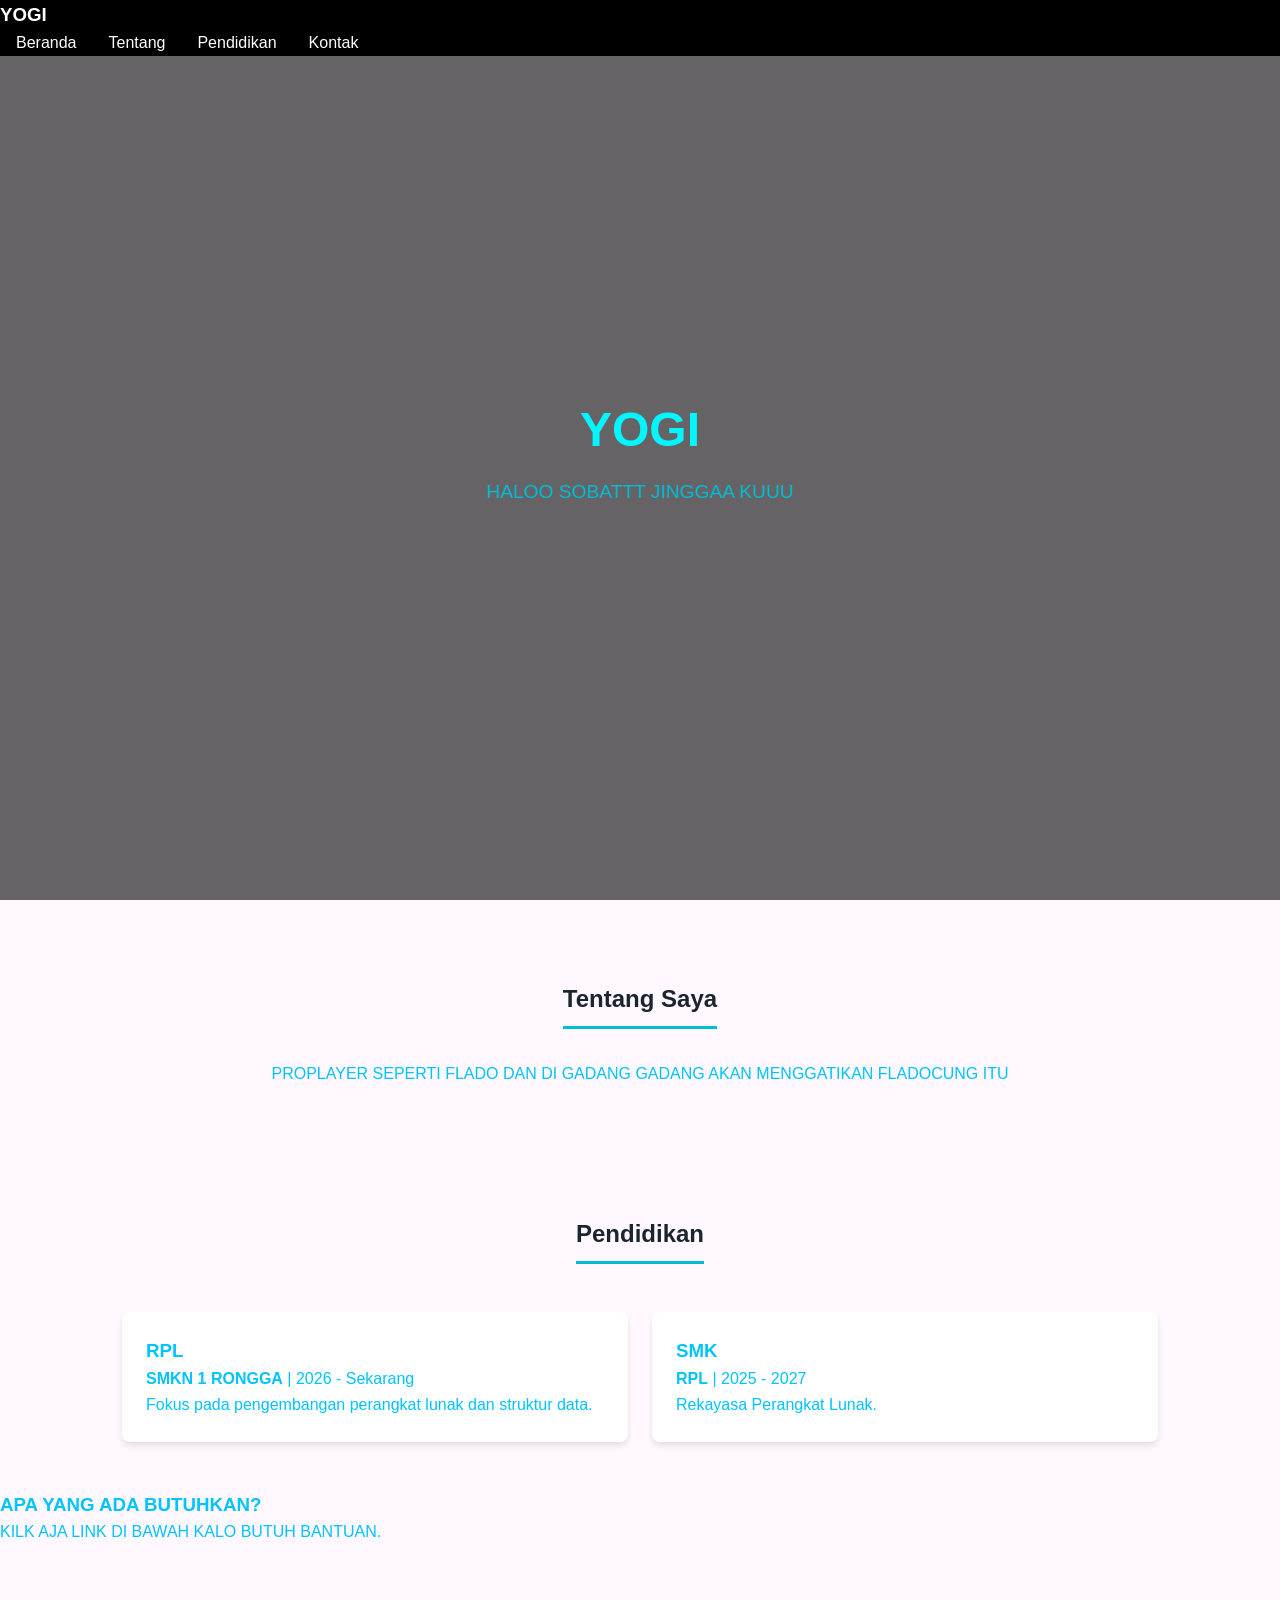
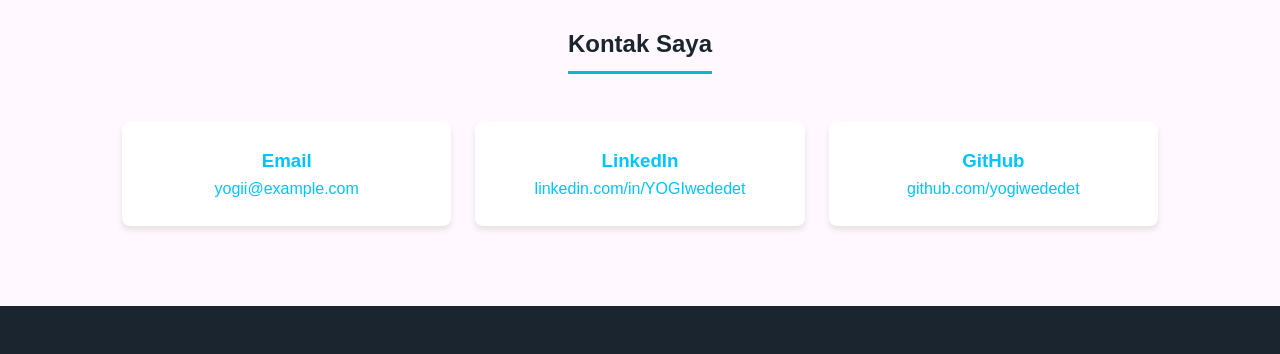
<file: index.html>
<!DOCTYPE html>
<html lang="id">
<head>
    <meta charset="UTF-8">
    <meta name="viewport" content="width=device-width, initial-scale=1.0">
    <title></title>
    <style>
        * {
            margin: 0;
            padding: 0;
            box-sizing: border-box;
            font-family: 'Segoe UI', Tahoma, Geneva, Verdana, sans-serif;
        }
        body {
            line-height: 1.6;
            color: #00c3ff;
            background-color: #fff8fe;
        }
        header {
            background: #000000;
            color: #fff;
            position: fixed;
            width: 100%;
            top: 0;
            left: 0;
            z-index: 1000;
        }
      
        nav ul {
            display: flex;
            list-style: none;
        }
        nav ul li a {
            color: #fff;
            text-decoration: none;
            padding: 0.5rem 1rem;
            transition: 0.3s;
        }
        nav ul li a:hover {
            color: #00bcd4;
        }
        section {
            padding: 5rem 2rem 3rem 2rem;
            max-width: 1100px;
            margin: auto;
        }
        .hero {
            height: 100vh;
            display: flex;
            flex-direction: column;
            justify-content: center;
            align-items: center;
            text-align: center;
            background: linear-gradient(rgba(0,0,0,0.6), rgba(0,0,0,0.6)), url('https://via.placeholder.com/1200x800') no-repeat center center/cover;
            color: white;
        }
        .hero h1 {
            font-size: 3rem;
            margin-bottom: 0.5rem;
            color: rgb(0, 247, 255);
        }
        .hero p {
            font-size: 1.2rem;
            color: #00bcd4;
        }
        h2 {
            text-align: center;
            margin-bottom: 2rem;
            color: #1a252f;
            border-bottom: 3px solid #00bcd4;
            display: inline-block;
            padding-bottom: 0.5rem;
        }
        .heading-container {
            text-align: center;
        }
        .grid {
            display: grid;
            grid-template-columns: repeat(auto-fit, minmax(250px, 1fr));
            gap: 1.5rem;
            margin-top: 1rem;
        }
        .card {
            background: #fff;
            padding: 1.5rem;
            border-radius: 8px;
            box-shadow: 0 4px 6px rgba(0,0,0,0.1);
        }
        .portfolio-item {
            background: #fff;
            border-radius: 8px;
            overflow: hidden;
            box-shadow: 0 4px 6px rgba(0,0,0,0.1);
        }
        .portfolio-item img {
            width: 100%;
            height: 180px;
            object-fit: cover;
        }
        .portfolio-item div {
            padding: 1rem;
        }
        footer {
            text-align: center;
            padding: 1.5rem;
            background: #1a252f;
            color: white;
            margin-top: 2rem;
            flex-direction: 670px;
        }

        @media (max-width: 600px){
              nav {
            display: flex;
            justify-content: space-between;
            align-items: center;
            max-width: 1100px;
            margin: auto;
            padding: 1rem 2rem;
            flex-direction: column;
        }
        }
    </style>
</head>
<body>

    <header>
        <nav>
            <h3>YOGI</h3>
            <ul>
                <li><a href="#beranda">Beranda</a></li>
                <li><a href="#tentang">Tentang</a></li>
                <li><a href="#pendidikan">Pendidikan</a></li>
                <li><a href="#kontak">Kontak</a></li>
            </ul>
        </nav>
    </header>

    <div id="beranda" class="hero">
        <h1>YOGI</h1>
        <p>HALOO SOBATTT JINGGAA KUUU</p>
    </div>

    <section id="tentang">
        <div class="heading-container"><h2>Tentang Saya</h2></div>
        <p style="text-align: center; max-width: 800px; margin: auto;">
            PROPLAYER SEPERTI FLADO DAN DI GADANG GADANG AKAN MENGGATIKAN FLADOCUNG ITU
        </p>
    </section>

    <section id="pendidikan">
        <div class="heading-container"><h2>Pendidikan</h2></div>
        <div class="grid">
            <div class="card">
                <h3>RPL</h3>
                <p><strong>SMKN 1 RONGGA</strong> | 2026 - Sekarang</p>
                <p>Fokus pada pengembangan perangkat lunak dan struktur data.</p>
            </div>
            <div class="card">
                <h3>SMK</h3>
                <p><strong>RPL</strong> | 2025 - 2027</p>
                <p>Rekayasa Perangkat Lunak.</p>
            </div>
        </div>
    </section>

            
                <div>
                    <h3>APA YANG ADA BUTUHKAN?</h3>
                    <p>KILK AJA LINK DI BAWAH KALO BUTUH BANTUAN.</p>
                </div>
            </div>
        </div>
    </section>

    <section id="kontak">
        <div class="heading-container"><h2>Kontak Saya</h2></div>
        <div class="grid">
            <div class="card" style="text-align: center;">
                <h3>Email</h3>
                <p>yogii@example.com</p>
            </div>
            <div class="card" style="text-align: center;">
                <h3>LinkedIn</h3>
                <p>linkedin.com/in/YOGIwededet</p>
            </div>
            <div class="card" style="text-align: center;">
                <h3>GitHub</h3>
                <p>github.com/yogiwededet</p>
            </div>
        </div>
    </section>

    <footer>
    
    </footer>

</body>
</html>
</file>
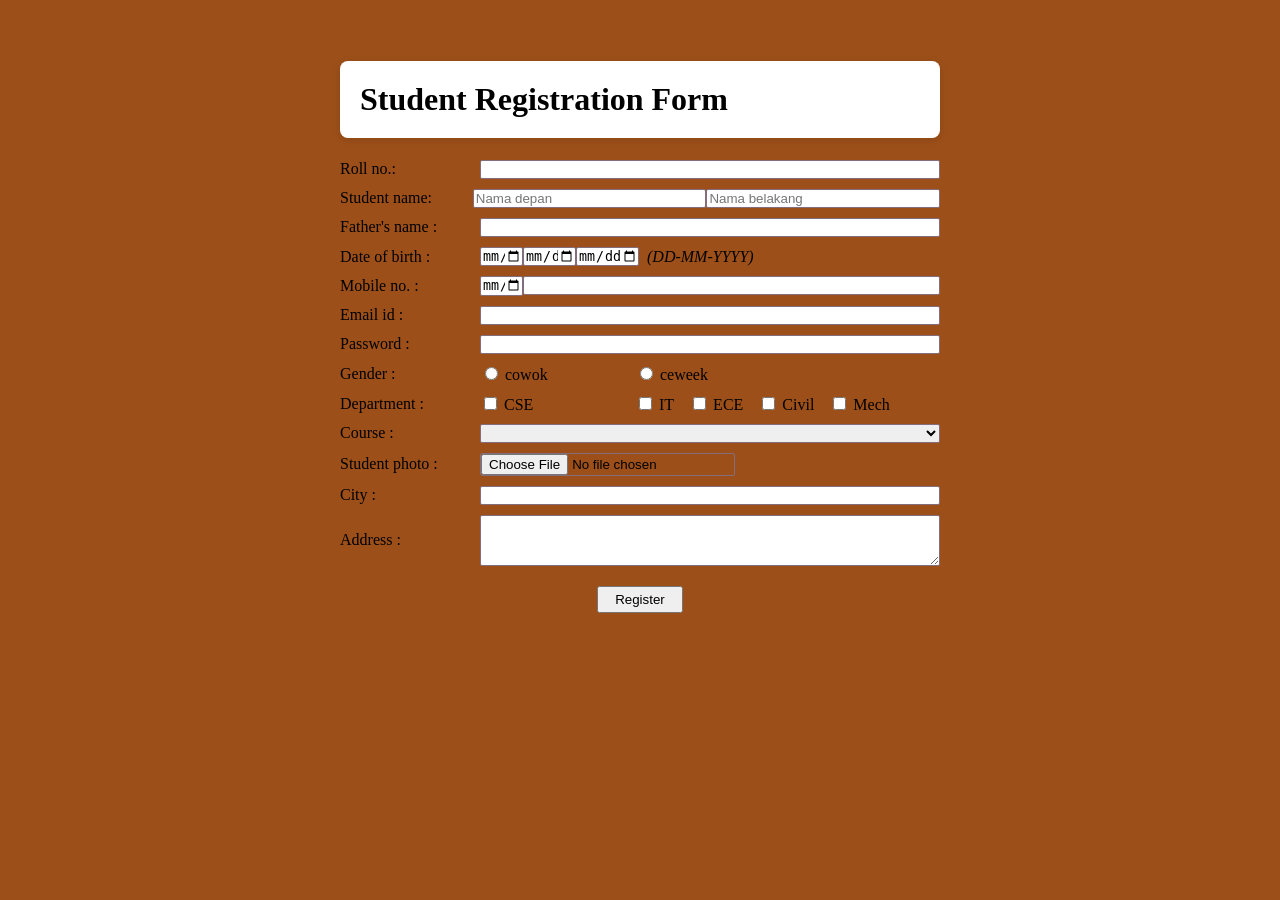
<file: from.html>
<!doctype html>
<html lang="id">
  <head>
    <meta charset="UTF-8" />
    <title>Student Registration Form</title>   
    <style>
      body {
        font-family: "Times New Roman", serif;
        max-width: 600px;
        margin: 20px auto;
        background-color:rgb(156, 79, 25);
        padding: 20px;
        border: 1px;
        border-radius: 10px;
      }
      h1 {
        text-align:left;
        background-color: #ffffff;
        padding: 20px;
        border-radius: 8px;
        box-shadow: 0 2px 8px rgba(0, 0, 0, 0.1);
      }
      .row {
        display: flex;
        align-items: center;
        margin-bottom: 10px;
      }
      .row label:first-child {
        width: 140px;
      }
      input,
      select,
      textarea {
        align-items:flex-start ;
        text-align: left;
        border: 1px solid #826e7d;
        border-radius: 2px;
      }
      .flex-1 {
        flex: 1;
      }
      .gap {
        display: flex;
        gap: 15px;
      }
      .btn {
        display: block;
        margin: 20px auto;
        padding: 4px 16px;
        cursor: pointer;
      }
    </style>
  </head>
  <body>
    <h1>Student Registration Form</h1>

    <form>
      <div class="row">
        <label>Roll no.:</label><input type="text" class="flex-1" />
    </div>
      <div class="row">
        <label>Student name:</label>
        <input type="text" placeholder="Nama depan" style="width: 40%" />
        <input type="text" placeholder="Nama belakang" style="width: 40%" />
      </div>
      <div class="row">
        <label>Father's name :</label><input type="text" class="flex-1" />
      </div>
      <div class="row">
        <label>Date of birth :</label>
        <input
          type="date"
          placeholder="hari"
          style="width: 40px; text-align: center"
        />
        <input
          type="date"
          placeholder="Bulan"
          style="width: 50px; text-align: center"
        />
        <input
          type="date"
          placeholder="Year"
          style="width: 60px; text-align: center"
        />
        <i style="margin-left: 8px">(DD-MM-YYYY)</i>
      </div>
      <div class="row">
        <label>Mobile no. :</label>
        <input
          type="date"
          value="+91"
          style="width: 40px; text-align: center"
        />
        <input type="text" class="flex-1" />
      </div>
      <div class="row">
        <label>Email id :</label><input type="email" class="flex-1" />
      </div>
      <div class="row">
        <label>Password :</label><input type="password" class="flex-1" />
      </div>
      <div class="row">
        <label>Gender :</label>
        <div class="gap">
          <label><input type="radio" name="g" /> cowok</label>
          <label><input type="radio" name="g" /> ceweek</label>
        </div>
      </div>
      <div class="row">
        <label>Department :</label>
        <div class="gap">
          <label><input type="checkbox" /> CSE</label>
          <label><input type="checkbox" /> IT</label>
          <label><input type="checkbox" /> ECE</label>
          <label><input type="checkbox" /> Civil</label>
          <label><input type="checkbox" /> Mech</label>
        </div>
      </div>
      <div class="row">
        <label>Course :</label>
        <select class="flex-1">
          <option>
          </option>
        </select>
      </div>
      <div class="row"><label>Student photo :</label><input type="file" /></div>
      <div class="row">
        <label>City :</label><input type="text" class="flex-1" />
      </div>
      <div class="row">
        <label>Address :</label><textarea class="flex-1" rows="3"></textarea>
      </div>

      <button type="submit" class="btn">Register</button>
    </form>
  </body>
</html>
</file>
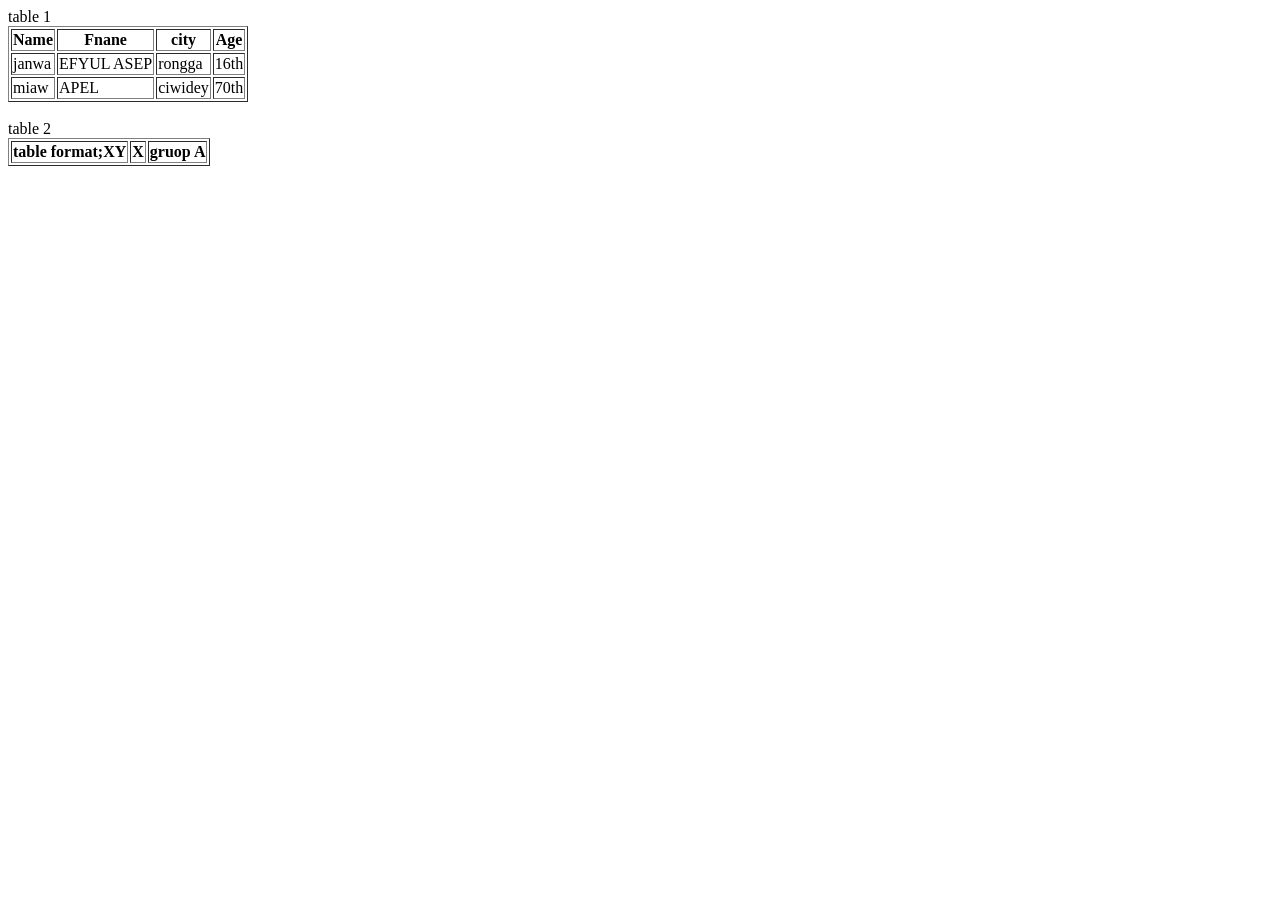
<file: TABEL.html>
<!DOCTYPE html>
<html lang="en">
<head>


</head>
<body>
    table 1
    <table border="1">
        <thead>
            <tr>
                <th>Name</th>
                <th>Fnane</th>
                <th>city</th>
                <th>Age</th>
                
            </tr>
              </tr>
              <td>janwa</td>
              <td>EFYUL ASEP</td>
              <td>rongga</td>                                
              <td>16th</td>
         </try>
         <tr>
            <td>miaw</td>
            <td>APEL</td>
            <td>ciwidey</td>
            <td>70th</td>
        </tr>    
    </tbody>
</table>
<br>
table 2
<table border="1"
<thead>
    <tr>
    <th rowspan="2">table format;XY</th>
    <th>X</th>
    <th
    colspan="3">gruop A</th>

    </tr>
      

</body>
</html>
</file>
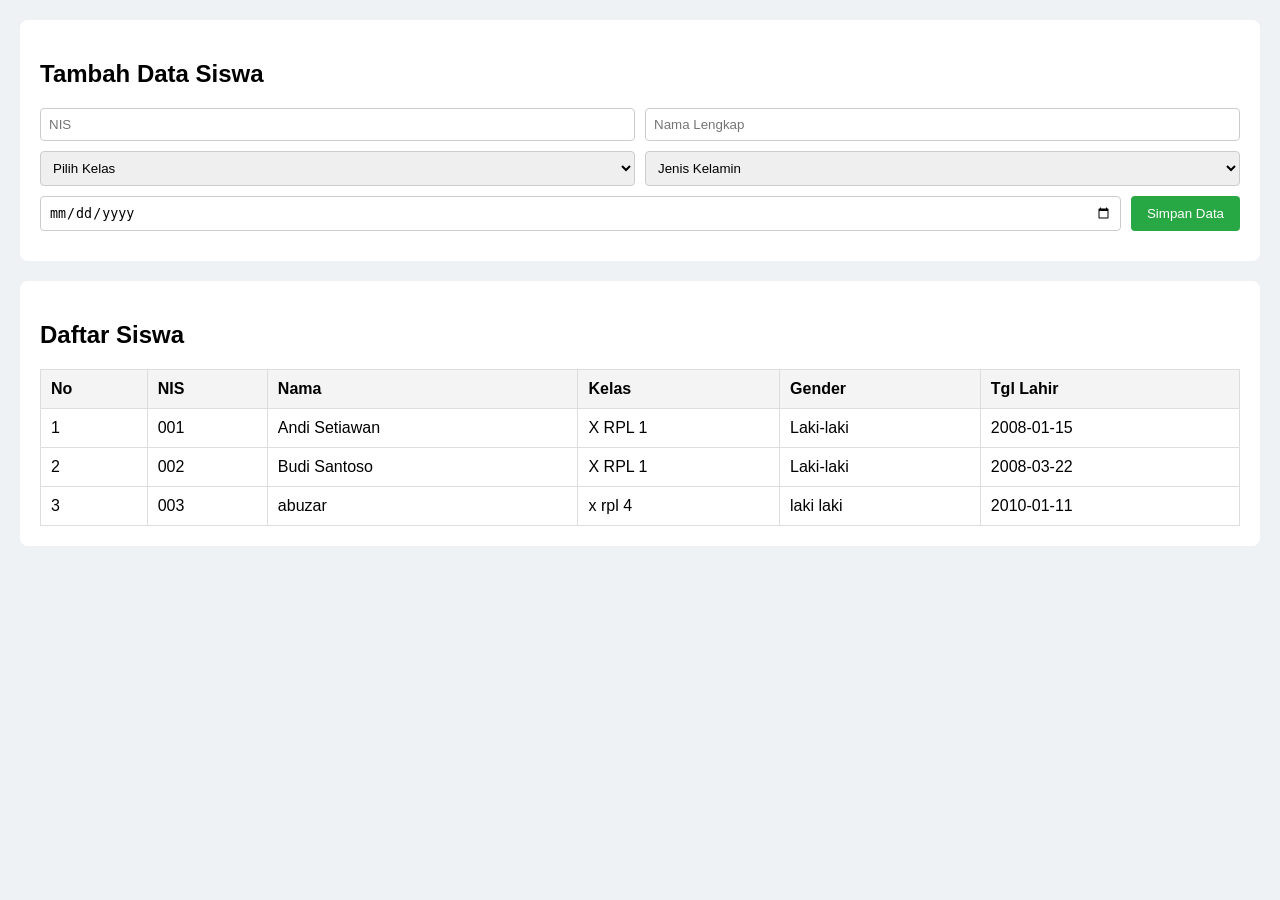
<file: tugas2.html>
<!DOCTYPE html>
<html lang="id">
<head>
  <meta charset="UTF-8">
  <title>Data Siswa</title>
  <style>
    body { font-family: sans-serif; background: #eef2f5; margin: 20px; }
    .container { max-width: 800px; margin: auto; }
    .box { background: white; padding: 20px; border-radius: 8px; margin-bottom: 20px; }
    .form-row { display: flex; gap: 10px; margin-bottom: 10px; }
    input, select { flex: 1; padding: 8px; border: 1px solid #ccc; border-radius: 4px; }
    button { padding: 8px 16px; border: none; border-radius: 4px; cursor: pointer; }
    .btn-submit { background: #28a745; color: white; }
    table { width: 100%; border-collapse: collapse; margin-top: 10px; }
    th, td { padding: 10px; border: 1px solid #ddd; text-align: left; }
    th { background: #f4f4f4; }
  </style>
</head>
<body>


  <div class="box">
    <h2>Tambah Data Siswa</h2>
    <form>
      <div class="form-row">
        <input type="text" placeholder="NIS">
        <input type="text" placeholder="Nama Lengkap">
      </div>
      <div class="form-row">
        <select>
          <option>Pilih Kelas</option>
          <option>X RPL 1</option>
          <option>X RPL 2</option>
        </select>
        <select>
          <option>Jenis Kelamin</option>
          <option>Laki-laki</option>
          <option>Perempuan</option>
        </select>
      </div>
      <div class="form-row">
        <input type="date">
        <button type="submit" class="btn-submit">Simpan Data</button>
      </div>
    </form>
  </div>

  <div class="box">
    <h2>Daftar Siswa</h2>
    <table>
      <thead>
        <tr>
          <th>No</th>
          <th>NIS</th>
          <th>Nama</th>
          <th>Kelas</th>
          <th>Gender</th>
          <th>Tgl Lahir</th>
        </tr>
      </thead>
      <tbody>
        <tr>
          <td>1</td>
          <td>001</td>
          <td>Andi Setiawan</td>
          <td>X RPL 1</td>
          <td>Laki-laki</td>
          <td>2008-01-15</td>
        </tr>
        <tr>
          <td>2</td>
          <td>002</td>
          <td>Budi Santoso</td>
          <td>X RPL 1</td>
          <td>Laki-laki</td>
          <td>2008-03-22</td>
        </tr>
        <tr>
          <td>3</td>
          <td>003</td>
          <td>abuzar</td>
          <td>x rpl 4</td>
          <td>laki laki</td>
          <td>2010-01-11</td>
      </tbody>
    </table>
  </div>
</div>

</body>
</html>
</file>
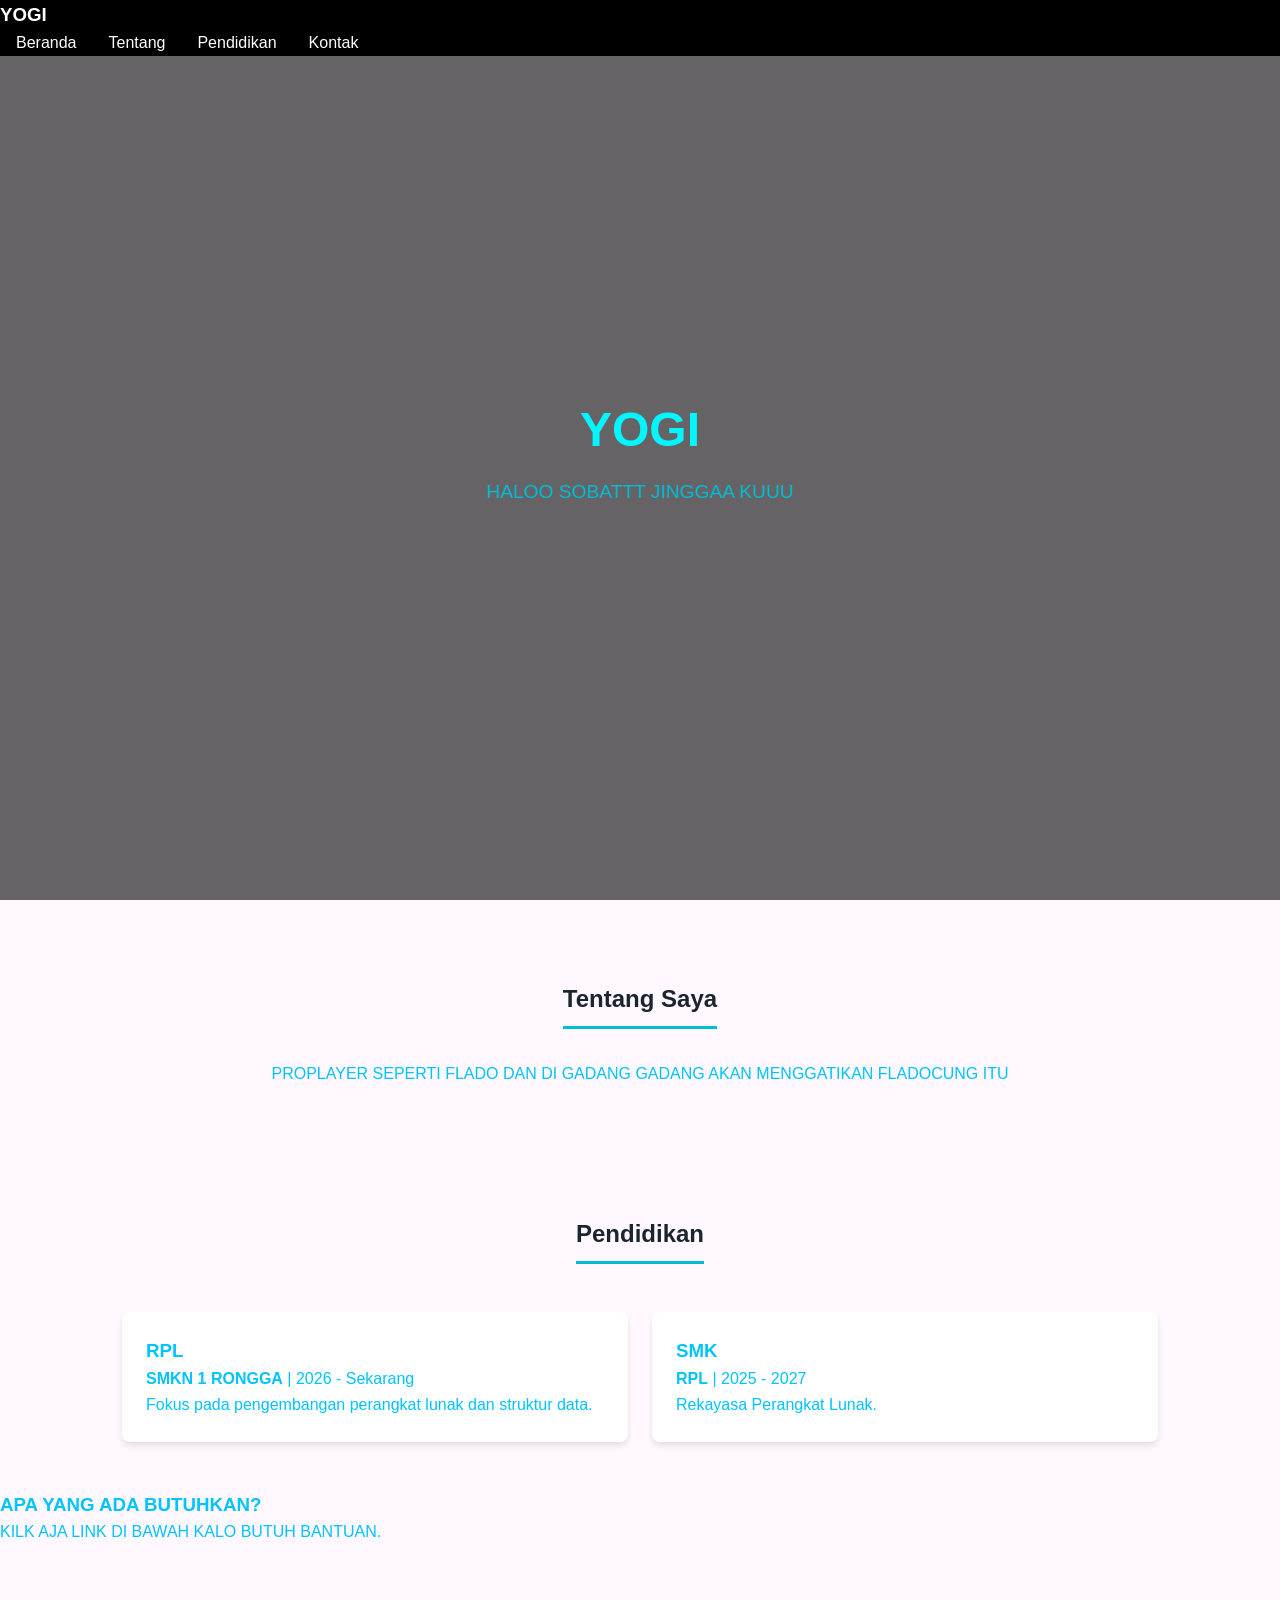
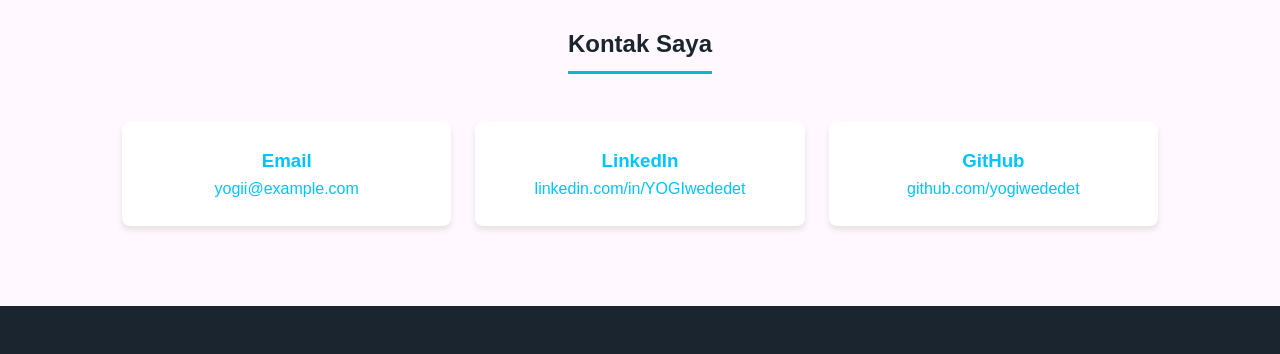
<file: yogi.html>
<!DOCTYPE html>
<html lang="id">
<head>
    <meta charset="UTF-8">
    <meta name="viewport" content="width=device-width, initial-scale=1.0">
    <title></title>
    <style>
        * {
            margin: 0;
            padding: 0;
            box-sizing: border-box;
            font-family: 'Segoe UI', Tahoma, Geneva, Verdana, sans-serif;
        }
        body {
            line-height: 1.6;
            color: #00c3ff;
            background-color: #fff8fe;
        }
        header {
            background: #000000;
            color: #fff;
            position: fixed;
            width: 100%;
            top: 0;
            left: 0;
            z-index: 1000;
        }
      
        nav ul {
            display: flex;
            list-style: none;
        }
        nav ul li a {
            color: #fff;
            text-decoration: none;
            padding: 0.5rem 1rem;
            transition: 0.3s;
        }
        nav ul li a:hover {
            color: #00bcd4;
        }
        section {
            padding: 5rem 2rem 3rem 2rem;
            max-width: 1100px;
            margin: auto;
        }
        .hero {
            height: 100vh;
            display: flex;
            flex-direction: column;
            justify-content: center;
            align-items: center;
            text-align: center;
            background: linear-gradient(rgba(0,0,0,0.6), rgba(0,0,0,0.6)), url('https://via.placeholder.com/1200x800') no-repeat center center/cover;
            color: white;
        }
        .hero h1 {
            font-size: 3rem;
            margin-bottom: 0.5rem;
            color: rgb(0, 247, 255);
        }
        .hero p {
            font-size: 1.2rem;
            color: #00bcd4;
        }
        h2 {
            text-align: center;
            margin-bottom: 2rem;
            color: #1a252f;
            border-bottom: 3px solid #00bcd4;
            display: inline-block;
            padding-bottom: 0.5rem;
        }
        .heading-container {
            text-align: center;
        }
        .grid {
            display: grid;
            grid-template-columns: repeat(auto-fit, minmax(250px, 1fr));
            gap: 1.5rem;
            margin-top: 1rem;
        }
        .card {
            background: #fff;
            padding: 1.5rem;
            border-radius: 8px;
            box-shadow: 0 4px 6px rgba(0,0,0,0.1);
        }
        .portfolio-item {
            background: #fff;
            border-radius: 8px;
            overflow: hidden;
            box-shadow: 0 4px 6px rgba(0,0,0,0.1);
        }
        .portfolio-item img {
            width: 100%;
            height: 180px;
            object-fit: cover;
        }
        .portfolio-item div {
            padding: 1rem;
        }
        footer {
            text-align: center;
            padding: 1.5rem;
            background: #1a252f;
            color: white;
            margin-top: 2rem;
            flex-direction: 670px;
        }

        @media (max-width: 600px){
              nav {
            display: flex;
            justify-content: space-between;
            align-items: center;
            max-width: 1100px;
            margin: auto;
            padding: 1rem 2rem;
            flex-direction: column;
        }
        }
    </style>
</head>
<body>

    <header>
        <nav>
            <h3>YOGI</h3>
            <ul>
                <li><a href="#beranda">Beranda</a></li>
                <li><a href="#tentang">Tentang</a></li>
                <li><a href="#pendidikan">Pendidikan</a></li>
                <li><a href="#kontak">Kontak</a></li>
            </ul>
        </nav>
    </header>

    <div id="beranda" class="hero">
        <h1>YOGI</h1>
        <p>HALOO SOBATTT JINGGAA KUUU</p>
    </div>

    <section id="tentang">
        <div class="heading-container"><h2>Tentang Saya</h2></div>
        <p style="text-align: center; max-width: 800px; margin: auto;">
            PROPLAYER SEPERTI FLADO DAN DI GADANG GADANG AKAN MENGGATIKAN FLADOCUNG ITU
        </p>
    </section>

    <section id="pendidikan">
        <div class="heading-container"><h2>Pendidikan</h2></div>
        <div class="grid">
            <div class="card">
                <h3>RPL</h3>
                <p><strong>SMKN 1 RONGGA</strong> | 2026 - Sekarang</p>
                <p>Fokus pada pengembangan perangkat lunak dan struktur data.</p>
            </div>
            <div class="card">
                <h3>SMK</h3>
                <p><strong>RPL</strong> | 2025 - 2027</p>
                <p>Rekayasa Perangkat Lunak.</p>
            </div>
        </div>
    </section>

            
                <div>
                    <h3>APA YANG ADA BUTUHKAN?</h3>
                    <p>KILK AJA LINK DI BAWAH KALO BUTUH BANTUAN.</p>
                </div>
            </div>
        </div>
    </section>

    <section id="kontak">
        <div class="heading-container"><h2>Kontak Saya</h2></div>
        <div class="grid">
            <div class="card" style="text-align: center;">
                <h3>Email</h3>
                <p>yogii@example.com</p>
            </div>
            <div class="card" style="text-align: center;">
                <h3>LinkedIn</h3>
                <p>linkedin.com/in/YOGIwededet</p>
            </div>
            <div class="card" style="text-align: center;">
                <h3>GitHub</h3>
                <p>github.com/yogiwededet</p>
            </div>
        </div>
    </section>

    <footer>
    
    </footer>

</body>
</html>
</file>
